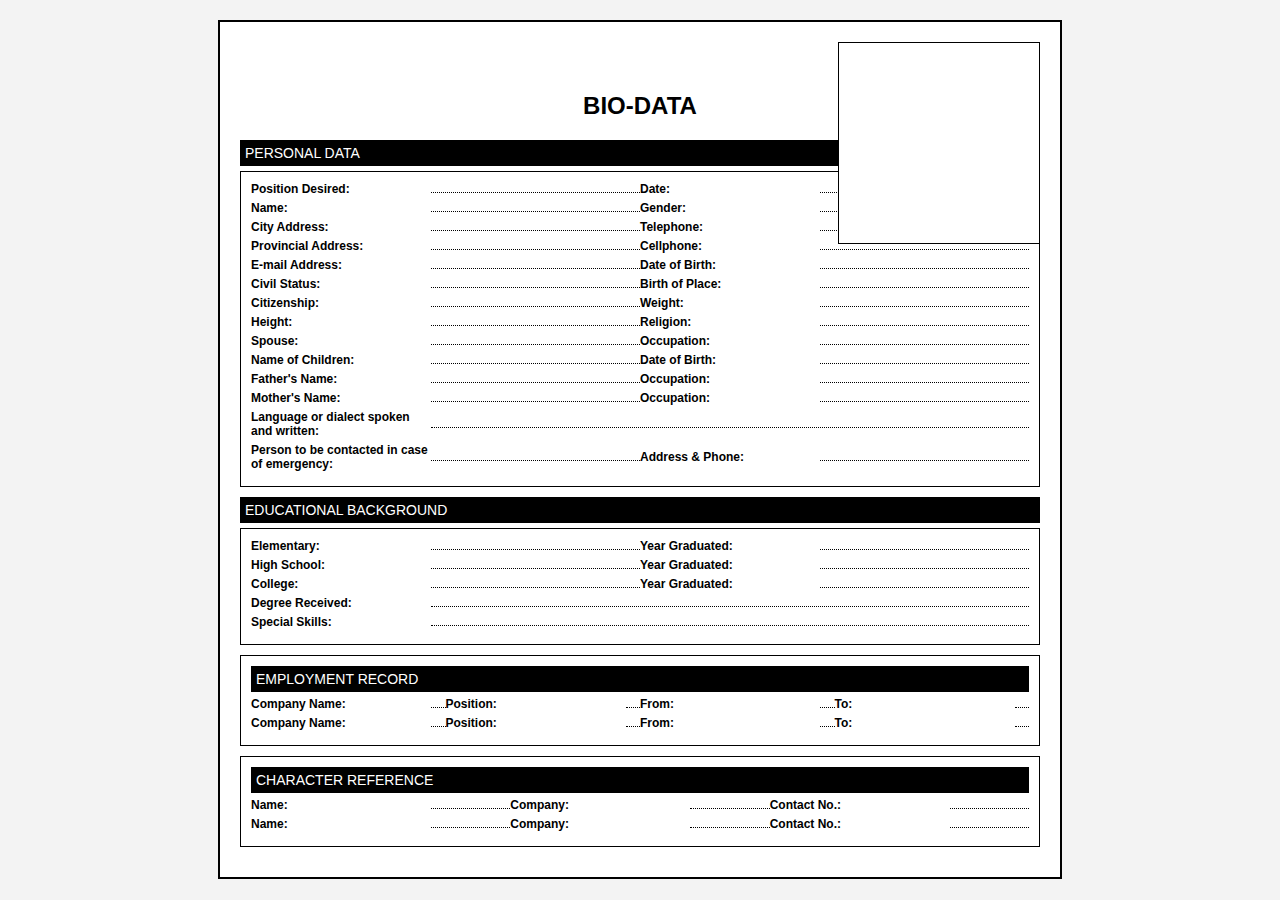
<file: docs/Activity3.html>
<html>
<head>

    <meta charset="UTF-8">
    <meta name="viewport" content="width=device-width, initial-scale=1.0">
    <title>Bio-Data Form</title>
    <style>
        body {

            font-family: Arial, sans-serif;

            background-color: #f3f3f3;

            margin: 0;

            padding: 20px;

        }


        .container {

            max-width: 800px;

            margin: 0 auto;

            background: #fff;

            padding: 20px;

            border: 2px solid #000;

            position: relative;

        }


        h1 {

            text-align: center;

            font-size: 24px;

            text-transform: uppercase;

            margin: 50px 0 20px 0; /* Adjusted the margins */

        }


        .section-header {

            background-color: #000;

            color: #fff;

            padding: 5px;

            text-transform: uppercase;

            font-size: 14px;

            margin-bottom: 5px;

        }


        .form-section {

            border: 1px solid #000;

            padding: 10px;

            margin-bottom: 10px;

        }


        .form-group {

            display: flex;

            align-items: center;

            margin-bottom: 5px;

        }


        .form-group h3 {

            width: 180px;

            margin: 0;

            font-size: 12px;

            display: inline-block;

        }


        .line, .double-line {

            flex: 1;

            border-bottom: 1px dotted #000;

            height: 1px;

            margin-top: 5px;

        }


        .double-line {

            width: calc(100% - 180px); /* Adjusted for better alignment */

        }


        .image-box {

            width: 200px;

            height: 200px;

            border: 1px solid #000;

            position: absolute;

            top: 20px;

            right: 20px;

            background-color: #fff;

        }


        .signature {

            display: flex;

            justify-content: flex-end;

            align-items: center;

            margin-top: 20px;

        }


        .signature-line {

            border-bottom: 1px dotted #000;

            width: 200px;

            height: 1px;

            margin-left: 10px;

        }


        .note {

            font-size: 12px;

            margin-top: 20px;

            text-align: justify;

            border: 1px solid #000;

            padding: 5px;

        }


        .form-group-small {

            display: flex;

            align-items: center;

            margin-bottom: 5px;

        }


        .form-group-small h3 {

            width: 100px;

            margin: 0;

            font-size: 12px;

            display: inline-block;

        }

    </style>

</head>
<body>

    <div class="container">
        <h1>BIO-DATA</h1>
        <div class="image-box"></div>

        <div class="section-header">Personal Data</div>

        <div class="form-section">

            <div class="form-group">

                <h3>Position Desired:</h3><div class="double-line"></div>

                <h3>Date:</h3><div class="line"></div>

            </div>

            <div class="form-group">

                <h3>Name:</h3><div class="double-line"></div>

                <h3>Gender:</h3><div class="line"></div>

            </div>

            <div class="form-group">

                <h3>City Address:</h3><div class="double-line"></div>

                <h3>Telephone:</h3><div class="line"></div>

            </div>

            <div class="form-group">

                <h3>Provincial Address:</h3><div class="double-line"></div>

                <h3>Cellphone:</h3><div class="line"></div>

            </div>

            <div class="form-group">

                <h3>E-mail Address:</h3><div class="double-line"></div>

                <h3>Date of Birth:</h3><div class="line"></div>

            </div>

            <div class="form-group">

                <h3>Civil Status:</h3><div class="double-line"></div>

                <h3>Birth of Place:</h3><div class="line"></div>

            </div>

            <div class="form-group">

                <h3>Citizenship:</h3><div class="double-line"></div>

                <h3>Weight:</h3><div class="line"></div>

            </div>

            <div class="form-group">

                <h3>Height:</h3><div class="double-line"></div>

                <h3>Religion:</h3><div class="line"></div>

            </div>

            <div class="form-group">

                <h3>Spouse:</h3><div class="double-line"></div>

                <h3>Occupation:</h3><div class="line"></div>

            </div>

            <div class="form-group">

                <h3>Name of Children:</h3><div class="double-line"></div>

                <h3>Date of Birth:</h3><div class="line"></div>

            </div>

            <div class="form-group">

                <h3>Father's Name:</h3><div class="double-line"></div>

                <h3>Occupation:</h3><div class="line"></div>

            </div>

            <div class="form-group">

                <h3>Mother's Name:</h3><div class="double-line"></div>

                <h3>Occupation:</h3><div class="line"></div>

            </div>

            <div class="form-group">

                <h3>Language or dialect spoken and written:</h3><div class="double-line"></div>

            </div>

            <div class="form-group">

                <h3>Person to be contacted in case of emergency:</h3><div class="double-line"></div>

                <h3>Address & Phone:</h3><div class="line"></div>

            </div>

        </div>

        <div class="section-header">Educational Background</div>

        <div class="form-section">

            <div class="form-group">

                <h3>Elementary:</h3><div class="double-line"></div>

                <h3>Year Graduated:</h3><div class="line"></div>

            </div>

            <div class="form-group">

                <h3>High School:</h3><div class="double-line"></div>

                <h3>Year Graduated:</h3><div class="line"></div>

            </div>

            <div class="form-group">

                <h3>College:</h3><div class="double-line"></div>

                <h3>Year Graduated:</h3><div class="line"></div>

            </div>

            <div class="form-group">

                <h3>Degree Received:</h3><div class="double-line"></div>

            </div>

            <div class="form-group">

                <h3>Special Skills:</h3><div class="double-line"></div>

            </div>

        </div>


        <div class="form-section">

            <div class="section-header">Employment Record</div>

            <div class="form-group">

                <h3>Company Name:</h3><div class="double-line"></div>

                <h3>Position:</h3><div class="line"></div>

                <h3>From:</h3><div class="line"></div>

                <h3>To:</h3><div class="line"></div>

            </div>

            <div class="form-group">

                <h3>Company Name:</h3><div class="double-line"></div>

                <h3>Position:</h3><div class="line"></div>

                <h3>From:</h3><div class="line"></div>

                <h3>To:</h3><div class="line"></div>

            </div>

        </div>


        <div class="form-section">

            <div class="section-header">Character Reference</div>

            <div class="form-group">

                <h3>Name:</h3><div class="double-line"></div>

                <h3>Company:</h3><div class="line"></div>

                <h3>Contact No.:</h3><div class="line"></div>

            </div>

            <div class="form-group">

                <h3>Name:</h3><div class="double-line"></div>

                <h3>Company:</h3><div class="line"></div>

                <h3>Contact No.:</h3><div class="line"></div>

            </div>

        </div>
    </div>
</file>
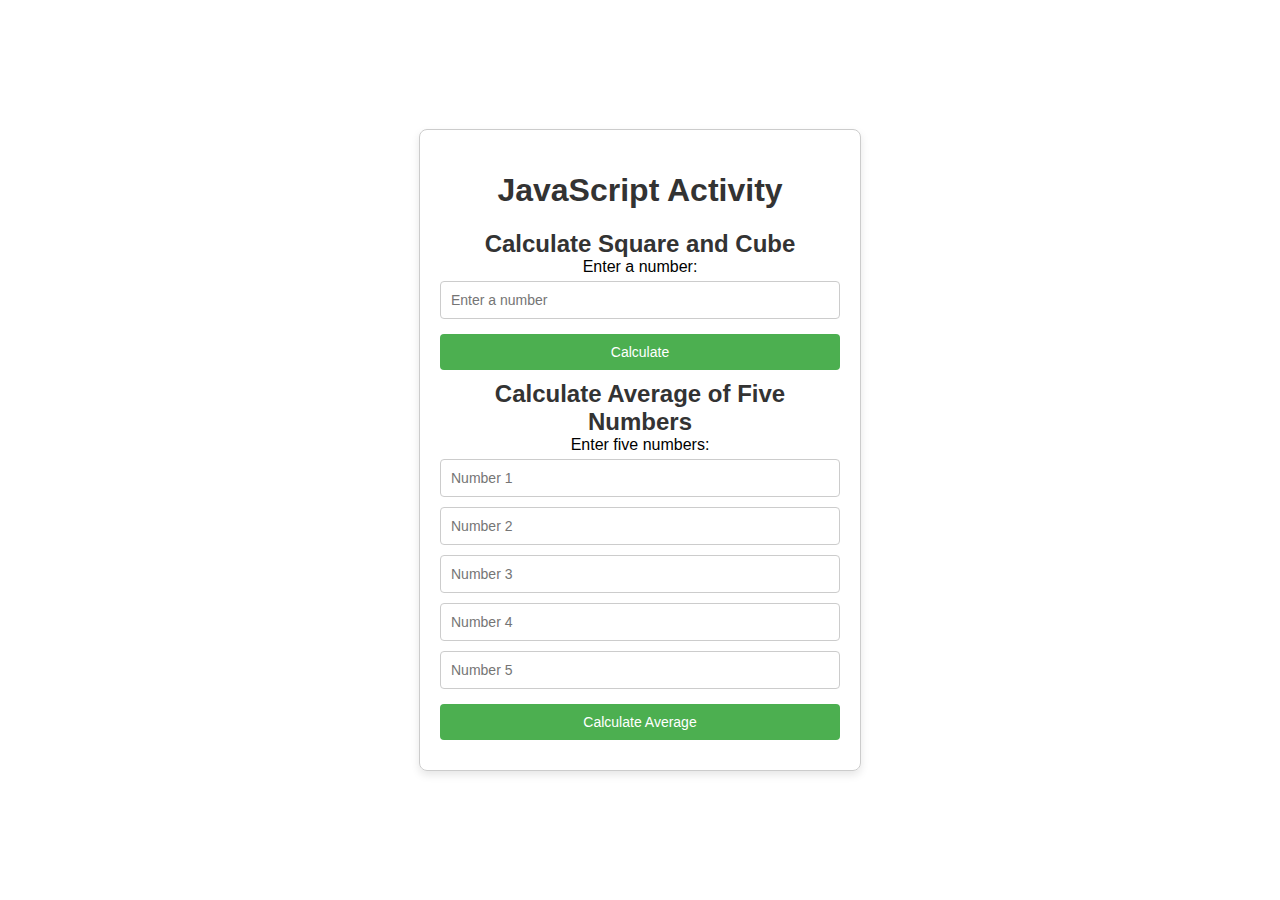
<file: docs/Activity5.html>
<html>
<head>
    <meta charset="UTF-8">
    <meta name="viewport" content="width=device-width, initial-scale=1.0">
    <title>Activity</title>
    <link rel="stylesheet" type="text/css" href="css/style.css">
    <style>
         body {
            display: flex;
            align-items: center;
            justify-content: center;
            min-height: 100vh;
            margin: 0;
            font-family: Arial, sans-serif;
        }

        .container {
            text-align: center;
            max-width: 400px;
            padding: 20px;
            border: 1px solid #ccc;
            border-radius: 8px;
            box-shadow: 0 4px 8px rgba(0, 0, 0, 0.1);
        }

        h1, h2 {
            color: #333;
        }

        /* Style input fields and buttons */
        input[type="number"] {
            width: 100%;
            padding: 10px;
            margin: 5px 0;
            border: 1px solid #ccc;
            border-radius: 4px;
        }

        button {
            width: 100%;
            padding: 10px;
            margin-top: 10px;
            background-color: #4CAF50;
            color: white;
            border: none;
            border-radius: 4px;
            cursor: pointer;
        }

        button:hover {
            background-color: #45a049;
        }

        p {
            font-weight: bold;
            color: #333;
    </style>
</head>
<body>
    <div class="container">
        <h1>JavaScript Activity</h1>

        <!-- Section for calculating square and cube -->
        <h2>Calculate Square and Cube</h2>
        <label for="singleNumber">Enter a number:</label>
        <input type="number" id="singleNumber" placeholder="Enter a number">
        <button onclick="calculateSquareAndCube()">Calculate</button>
        <p id="squareCubeResult"></p>

        <!-- Section for calculating average of five numbers -->
        <h2>Calculate Average of Five Numbers</h2>
        <label>Enter five numbers:</label>
        <input type="number" id="number1" placeholder="Number 1">
        <input type="number" id="number2" placeholder="Number 2">
        <input type="number" id="number3" placeholder="Number 3">
        <input type="number" id="number4" placeholder="Number 4">
        <input type="number" id="number5" placeholder="Number 5">
        <button onclick="calculateAverage()">Calculate Average</button>
        <p id="averageResult"></p>
    </div>

    <script>
        // Function to calculate and display the square and cube of a number
        function calculateSquareAndCube() {
            let number = document.getElementById("singleNumber").value;
            number = Number(number.trim()); // Convert the input to a number

            if (!isNaN(number)) { // Check if input is a valid number
                let square = number * number;
                let cube = number * number * number;
                document.getElementById("squareCubeResult").textContent = 
                    Square of ${number} is ${square}, Cube is ${cube}.;
            } else {
                document.getElementById("squareCubeResult").textContent = 
                    "Please enter a valid number.";
            }
        }

        // Function to calculate the average of five numbers
        function calculateAverage() {
            // Get the values from each input field and convert them to numbers
            let numbersArray = [
                Number(document.getElementById("number1").value),
                Number(document.getElementById("number2").value),
                Number(document.getElementById("number3").value),
                Number(document.getElementById("number4").value),
                Number(document.getElementById("number5").value)
            ];

            // Check if all inputs are valid numbers
            if (numbersArray.every(num => !isNaN(num))) {
                let sum = numbersArray.reduce((acc, curr) => acc + curr, 0);
                let average = sum / numbersArray.length;
                document.getElementById("averageResult").textContent = 
                    The average of the entered numbers is: ${average};
            } else {
                document.getElementById("averageResult").textContent = 
                    "Please enter valid numbers in all fields.";
            }
        }
    </script>
</body>
</html>
</file>
<file: docs/css/style.css>
/* Start of gallery.css */
body {
    margin: 0;
    padding: 0;
    box-sizing: border-box;
}

.container {
    width: 60%;
    height: auto;
    margin: auto;
}

.pagebanner {
    width: 100%;
    height: 500px;
    background-image: url('https://raw.githubusercontent.com/BSIT3EHERNANDEZ/portfolio/main/docs/images/banner.jpg');
    background-size: cover;
    background-position: center;
    position: relative;
    background-color: #f0f0f0; /* fallback color */
}

.bannertext
{
    width: 70%;
    margin: auto;
    margin-top: 100px;
}

.banner-textcontainer
{
    width: 100%;
    margin-top: 100px;
    padding-top: 20px;
}

.greetings-title
{
    width: 60%;
    text-align: center;
    background-color: red;
    margin: auto;
    padding: 10px;
}

.greetings-title span
{
    color: white;
    font-family: arial;
    font-weight: bold;
    font-size: 16pt;
}

.upper-title
{
    width: 100%;
}

.upper-title h1
{
    margin: 0;
    color: white;
    text-align: center;
    font-size: 50pt;
    font-family: arial;
    font-weight: bold;
}

.sub-title
{
    width: 100%;
    text-align: center;
}

.sub-title span
{
    color: white;
    text-align: center;
    font-size: 14pt;
    font-family: arial;
}


.navpart
{
    width: 100%;
    display: flex;
    flex-direction: row;
    flex-flow: wrap;
}

.nav-logo
{
    width: 30%;
    cursor: pointer;
}

.nav-link
{
    width: 70%;
    height: 60px;
}

li{
    height: 30px;
    text-align: center;
    line-height: 25pt;
    border-radius: 4px;
    list-style-type: none;
    transition: margin-top .2s;
    cursor: pointer;

}

a
{
    text-decoration: none;
    color: white;
    font-family: arial;
    font-weight: bold;
}

li:hover
{
    margin-top: -5px;

}

nav{

    float: right;

}

nav ul li
{
    float: left;
    padding-right: 30px;
    font-size: 10pt;
    display: inline-block;
}

.icon
{
    float: right;
    cursor: pointer;
    display: none;
    margin: 0;
    padding: 0;
}

/*END OF BANNER*/

img {
    max-width: 100%;
    height: auto;
}

/* Section styles */
section {
    margin: 40px 0;
}

/* Gallery styles */

.container h2{
    font-family: sans-serif;
      color: #333;
}
.gallery {
    display: grid;
    grid-template-columns: repeat(auto-fill, minmax(250px, 1fr));
    gap: 10px;
    padding: 20px 0;
}

.gallery-item {
    width: 100%;
    overflow: hidden;
    position: relative;
}

.gallery-item img {
    width: 100%;
    height: 350px; /* Set a fixed height for uniform size */
    object-fit: cover; /* Ensures the image fills the container while maintaining its aspect ratio */
    border-radius: 8px;
    box-shadow: 0 4px 8px rgba(0, 0, 0, 0.1);
    transition: transform 0.3s ease-in-out;
}

.gallery-item img:hover {
    transform: scale(1.05);
}


/* Graphic Design Section Styling */
#graphicDesign {
    padding: 50px 20px;
    text-align: center;
}

#graphicDesign h2 {
    font-size: 2em;
    font-family: Arial, sans-serif;
    color: #333;
    margin-bottom: 20px;
}

#graphicDesign .gallery {
    display: grid;
    grid-template-columns: repeat(auto-fill, minmax(300px, 1fr)); /* Adjusts layout responsively */
    gap: 15px;
    justify-content: center;
    padding: 0;
}

#graphicDesign .gallery-item-GD, 
#graphicDesign .gallery-item {
    position: relative;
    width: 100%; /* Ensures the item takes the full width of its grid cell */
    overflow: hidden;
    border-radius: 5px; /* Optional: Adds rounded corners */
    box-shadow: 0 4px 8px rgba(0, 0, 0, 0.2); /* Optional: Adds depth */
}

#graphicDesign .gallery-item-GD img, 
#graphicDesign .gallery-item img {
    width: 100%; /* Image takes full width of container */
    height: 250px; /* Fixed height to create a landscape aspect ratio */
    object-fit: cover; /* Ensures the image fits the container without distortion */
    transition: transform 0.3s ease-in-out; /* Adds a hover effect */
}

#graphicDesign .gallery-item-GD img:hover, 
#graphicDesign .gallery-item img:hover {
    transform: scale(1.05); /* Slight zoom on hover for effect */
}

/* End of gallery.css */











/* Start of modal-style.css */
.modal {
  display: none; /* Hidden by default */
  position: fixed;
  z-index: 1; /* Sit on top */
  left: 0;
  top: 0;
  width: 100%; /* Full width */
  height: 100%; /* Full height */
  background-color: rgba(0, 0, 0, 0.3); /* Lighter background */
  transition: opacity 0.3s ease-in-out;
}

/* Modal Content */
.modal-content {
  background-color: #fff;
  margin: 5% auto; /* Smaller margin for compact design */
  padding: 25px;
  border-radius: 8px;
  width: 90%; /* Reduced width for minimal look */
  max-width: 400px; /* Maximum width */
  box-shadow: 0 4px 8px rgba(0, 0, 0, 0.1); /* Soft shadow for a clean look */
  animation: fadeIn 0.3s ease-in-out;
}

.modal-content .model-title{
    color: black;
    font-size: 16pt;
    margin-bottom: 20px;
    font-family: arial;
    text-decoration: center;
}
/* Close Button */
.close-btn {
  color: #888;
  font-size: 24px;
  font-weight: bold;
  position: absolute;
  color: red;
}

.close-btn:hover,
.close-btn:focus {
  color: gray;
  text-decoration: none;
  cursor: pointer;
}

/* Form Styling */
form {
  display: flex;
  flex-direction: column;
}


input, textarea {
  padding: 10px;
  border-radius: 4px;
  font-size: 14px;
  width: 100%;
  box-sizing: border-box;
  border: 1px solid black;
}

button {
  padding: 10px;
  background-color: red;
  color: white;
  border: none;
  border-radius: 4px;
  font-size: 14px;
  cursor: pointer;
  transition: background-color 0.3s ease;
}

button:hover {
  background-color: maroon;
}

/* Smooth transition for modal appearance */
@keyframes fadeIn {
  0% {
    opacity: 0;
    transform: scale(0.9);
  }
  100% {
    opacity: 1;
    transform: scale(1);
  }
}

/* End of modal-style.css */











html{
    scroll-behavior: smooth;
}
body {
    margin: 0;
    padding: 0;
    box-sizing: border-box;
}

.container {
    width: 60%;
    height: auto;
    margin: auto;
}

.pagebanner-contactme {
    width: 100%;
    height: 500px;
    background-image: url('https://raw.githubusercontent.com/BSIT3EHERNANDEZ/portfolio/main/docs/images/COVER.jpg');
    background-size: cover;
    background-position: center;
    position: relative;
    background-color: #101010;
}

.pagebanner-aboutme {
    width: 100%;
    height: 550px;
    background-image: url('https://raw.githubusercontent.com/BSIT3EHERNANDEZ/portfolio/main/docs/images/COVER.jpg');
    background-size: cover;
    background-position: center;
    position: relative;
    background-color: #333;
}
.bannertext
{
    width: 70%;
    margin: auto;
    margin-top: 100px;
}

.banner-textcontainer
{
    width: 100%;
    margin-top: 100px;
    padding-top: 20px;
}

.greetings-title
{
    width: 60%;
    text-align: center;
    background-color: red;
    margin: auto;
    padding: 10px;
}

.greetings-title span
{
    color: white;
    font-family: arial;
    font-weight: bold;
    font-size: 16pt;
}

.upper-title
{
    width: 100%;
}

.upper-title h1
{
    margin: 0;
    color: white;
    text-align: center;
    font-size: 50pt;
    font-family: arial;
    font-weight: bold;
}

.sub-title
{
    width: 100%;
    text-align: center;
}

.sub-title span
{
    color: white;
    text-align: center;
    font-size: 14pt;
    font-family: arial;
}


.navpart
{
    width: 100%;
    display: flex;
    flex-direction: row;
    flex-flow: wrap;
}

.nav-logo
{
    width: 30%;
    cursor: pointer;
}

.nav-link
{
    width: 70%;
    height: 60px;
}

li{
    height: 30px;
    text-align: center;
    line-height: 25pt;
    border-radius: 4px;
    list-style-type: none;
    transition: margin-top .2s;
    cursor: pointer;

}

a
{
    text-decoration: none;
    color: white;
    font-family: arial;
    font-weight: bold;
}

li:hover
{
    margin-top: -5px;

}

nav{

    float: right;

}

nav ul li
{
    float: left;
    padding-right: 30px;
    font-size: 10pt;
    display: inline-block;
}

.icon
{
    float: right;
    cursor: pointer;
    display: none;
    margin: 0;
    padding: 0;
}

/*END OF BANNER*/

.content{
    width: 100%;
}

.about-me{
    width: 80%;
    margin: auto;
}

.about-me h3{
    padding-top: 60px;
    margin: 0;
    text-align: center;
    font-family: century gothic;
    font-size: 25pt;
    color: #101010;
}

.about-me p{
    text-align: center;
    font-size: 14pt;
    font-family: en Sans Condensed, HelveticaNeue, Helvetica Neue, sans-serif;
    margin: 0;
    padding-top: 10px;
    text-transform: uppercase;
    line-height: 1.5;
    color: #101010;

}

.about-service {
    width: 100%;
    margin: 0;
    margin-top: 35px;
    padding-bottom: 60px;
    margin-bottom: 10px;
    display: flex;
    flex-wrap: wrap;
    justify-content: space-between;
}

/* Services Box Style */
.services-bx {
    width: 22%;
    margin: auto;
}

.service-img {
    width: 100%;
}

.service-img img {
    max-width: 100%;
}

.service-details{
    width: 100%;
    background-color: #101010;
}

.service-details p{
    margin: 0;
    padding: 20px;
    font-size: 15pt;
    text-align: inherit;
    color: white;
}

.content h2{
    margin-top: 50px;
    padding: 0;
    text-align: center;
    font-family: century gothic;
    font-size: 24pt;
    color: #101010;
}

.container-featured{
    width: 100%;
    background-color: #101010;
    border-top: solid 20px red;
    border-bottom: solid 5px red;
}

    h2{
        padding: 0;
        margin: 0;
    }

 p{
    padding-top: 10px;
    margin: 0;
    text-align: center;
    font-family: century gothic;
    font-size: 16pt;
    color: #101010;
}

.container-featured h2{
    color: white;
    text-align: center;
    padding-top: 60px;
    font-size: 24pt;
    font-family: century gothic;
}

.container-featured p{
    color: white;
    margin-top: 5px;

}

.featuredwoks-box{
    width: 100%;
    margin-top: 40px;
    display: flex;
    padding-bottom: 60px;
}


.worksimg-bx{
    width: 22%;
    margin: auto;

}

.worksimg-bx img{
    max-width: 100%;
}


.contact-thumb{
    width: 100%;
    background-color: #f0f0f0;
    padding-bottom: 70px;
}

.contactme-bx{
    width: 100%;
    margin: auto;
    padding: 70px;
    background-color: white;
}

 .contact-thumb h1{
    margin: 0;
    padding: 0;
    padding-top: 50px;
    margin-bottom: 25px;
    font-family: Open Sans Condensed, HelveticaNeue, Helvetica Neue, sans-serif;
}

.contactme-bx .question h2{
    font-weight: 700;
    margin-top: 15px;
    font-family: pen Sans Condensed, HelveticaNeue, Helvetica Neue, sans-serif;
}

 .question a{
    color: #f44336;
    font-size: 16px;
    text-decoration: underline;
}

.contactme-bx .question p{
    text-align: left;
    font-size: 18px;
    margin-top: 20px;
    color: #7d7575;
    line-height: 35px;
    font-family: en Sans Condensed, HelveticaNeue, Helvetica Neue, sans-serif;
}

video {
    width: 100%;
    height: auto;
}
/* Container for footer*/

footer{
    position: relative;
    padding: 64px 0;
    background-color: #111;
}

.row{
    margin-right: -15px;
    margin-left: -15px;
    display: flex;
}

footer .col-sm-3 h1, footer .col-sm-2 h1 {
    margin-bottom: 24px;
    font-size: 13px;
    font-weight: 500;
    color: #fff;
    letter-spacing: 1px;
    font-family: century gothic;
}


.item-news{
    width: 150px;

}
.footer .item-news h1 {
    margin-bottom: 16px;
    font-size: 14px;
    letter-spacing: .2px;
    color: #888;
}

.col-sm-3{
    margin: 0 50px;
}
footer .col-sm-3 p {
    font-size: 12px;
    color: #888;
    line-height: 20px;
    transition: all .3s ease-in-out;
    font-family: century gothic;
    text-align: left;
}

footer .item-news a {
    display: inline-block;
    font-size: 11px;
    font-weight: 500;
    color: red;
    letter-spacing: 1px;
    margin-top: 12px;
    transition: all .3s ease-in-out;
}


.block-link a{
    text-align: left;
    color: white;
}
footer .copyright {
    margin: 50px 0;
    font-size: 11px;
    font-weight: 500;
    color: #888;
    text-align: center;
    letter-spacing: 1px;
    text-transform: uppercase;
    font-family: century gothic;
}


footer .btn-top {
    position: absolute;
    bottom: 16px;
    left: 16px;
}

.btn-top:hover a{
    background-color: red;
    color: white;
}

footer .btn-top a {
    display: block;
    width: 50px;
    padding: 15px;
    background-color: gray;
    font-size: 10px;
    color: #FFF;
    text-align: center;
    border-radius: 3px;
    transition: all .3s ease-in-out;
}

/* end of Container for footer*/


/* Modal Background */
.modal {
  display: none; /* Hidden by default */
  position: fixed;
  z-index: 1; /* Sit on top */
  left: 0;
  top: 0;
  width: 100%; /* Full width */
  height: 100%; /* Full height */
  background-color: rgba(0, 0, 0, 0.3); /* Lighter background */
  transition: opacity 0.3s ease-in-out;
}

/* Modal Content */
.modal-content {
  background-color: #fff;
  margin: 5% auto; /* Smaller margin for compact design */
  padding: 25px;
  border-radius: 8px;
  width: 90%; /* Reduced width for minimal look */
  max-width: 400px; /* Maximum width */
  box-shadow: 0 4px 8px rgba(0, 0, 0, 0.1); /* Soft shadow for a clean look */
  animation: fadeIn 0.3s ease-in-out;
}

.modal-content .model-title{
    color: black;
    font-size: 16pt;
    margin-bottom: 20px;
    font-family: arial;
}
/* Close Button */
.close-btn {
  color: #888;
  font-size: 24px;
  font-weight: bold;
  position: absolute;
  color: red;
}

.close-btn:hover,
.close-btn:focus {
  color: gray;
  text-decoration: none;
  cursor: pointer;
}

/* Form Styling */
form {
  display: flex;
  flex-direction: column;
}


input, textarea {
  padding: 10px;
  border-radius: 4px;
  font-size: 14px;
  width: 100%;
  box-sizing: border-box;
  border: 1px solid black;
}

button {
  padding: 10px;
  background-color: red;
  color: white;
  border: none;
  border-radius: 4px;
  font-size: 14px;
  cursor: pointer;
  transition: background-color 0.3s ease;
}

button:hover {
  background-color: maroon;
}

  .nav-icon {
        display: none; /* Hidden by default */
    }

.nav-icon img {
    fill: white; /* Make the SVG icon white */
}

/* Smooth transition for modal appearance */
@keyframes fadeIn {
  0% {
    opacity: 0;
    transform: scale(0.9);
  }
  100% {
    opacity: 1;
    transform: scale(1);
  }
}





@media (max-width: 600px) {
    body {
        font-size: 14px;
        margin: 0; /* Adjust base font size */
        padding: 0;
    }

    .container {
        width: 90%; /* Use most of the screen width */
        padding: 10px;
    }

    .pagebanner, .pagebanner-contactme, .pagebanner-aboutme {
        height: 300px; /* Reduce banner height */
    }

    .bannertext {
        width: 90%;
        margin-top: 30px; /* Adjust spacing */
    }

    .greetings-title {
        width: 100%;
        padding: 5px;
    }

    .banner-textcontainer{
        margin-top: 75px;
    }
    .greetings-title span {
        font-size: 12pt; /* Smaller font */
    }

    .upper-title h1 {
        font-size: 28pt; /* Scale down title size */
    }

    .sub-title span {
        font-size: 12pt; /* Scale down subtitle */
    }

    .navpart {
        flex-direction: column; /* Stack navigation items */
    }

    .nav-logo, .nav-link {
        width: 100%; /* Full width navigation */
    }

    li {
        font-size: 12pt; /* Adjust font size */
        padding: 5px; /* Reduce padding */
    }

    .about-me {
        width: 100%; /* Use full width */
    }

    .about-me h3 {
        font-size: 18pt; /* Reduce font size */
        margin: 0;
    }

    .about-me p {
        font-size: 11pt; /* Scale down paragraph text */
        line-height: 2; /* Adjust line height */
    }

    .about-service {
        flex-direction: column; /* Stack service boxes */
    }

    .services-bx {
        width: 75%; /* Reduce box width */
        margin-bottom: 10px;
    }

    .container-featured {
        border-top: solid 10px red; /* Adjust border width */
        border-bottom: solid 3px red;
    }

    .container-featured h2{
        font-size: 18pt;
    }

    .container-featured p{
        font-size: 12pt;
    }

    .featuredwoks-box {
        display: flex;
        flex-wrap: wrap; /* Allow items to wrap to the next line */
        gap: 10px; /* Optional: adds space between items */
    }

    .worksimg-bx {
        width: 48%; /* Each image box will take 48% of the row */
        margin: auto; /* Centers the images */
    }

    .contactme-bx {
        padding: 20px; /* Reduce padding */
    }

    .modal-content {
        padding: 15px; /* Compact padding */
    }

    .modal-content .model-title {
        font-size: 14pt; /* Adjust modal title size */
    }

     .featuredwoks-box {
        display: flex;
        flex-wrap: wrap;
        gap: 10px; /* Optional spacing between items */
    }

    .worksimg-bx {
        flex: 1 1 48%; /* Each image takes 48% of the row */
        max-width: 48%; /* Prevents items from stretching */
        box-sizing: border-box; /* Includes padding/borders in width calculation */
    }



     footer .col-sm-3 p {
    font-size: 12px;
    color: #888;
    line-height: 20px;
    transition: all .3s ease-in-out;
    font-family: century gothic;
    text-align: left;
}

footer .item-news a {
    display: inline-block;
    font-size: 11px;
    font-weight: 500;
    color: red;
    letter-spacing: 1px;
    margin-top: 12px;
    transition: all .3s ease-in-out;
}


.block-link a{
    text-align: left;
    color: white;
}
footer .copyright {
    margin: 50px 0;
    font-size: 11px;
    font-weight: 500;
    color: #888;
    text-align: center;
    letter-spacing: 1px;
    text-transform: uppercase;
    font-family: century gothic;
}


footer .btn-top {
    position: absolute;
    bottom: 16px;
    left: 16px;
}

.btn-top:hover a{
    background-color: red;
    color: white;
}

footer .btn-top a {
    display: block;
    width: 50px;
    padding: 15px;
    background-color: gray;
    font-size: 10px;
    color: #FFF;
    text-align: center;
    border-radius: 3px;
    transition: all .3s ease-in-out;
}


    footer a#showModalBtn {
        padding: 10px 15px; /* Adjust padding */
        font-size: 14px; /* Maintain text size */
        margin-top: 15px;
        background-color: red;
        border-radius: 5px; /* Add rounded corners */
        color: white; /* Text color */
    }

    .copyright {
        margin-top: 20px; /* Add spacing above copyright text */
        font-size: 12px; /* Adjust font size */
    }
    .navpart {
        position: fixed;
        top: 0;
        left: -100%; /* Hidden off-screen initially */
        width: 250px; /* Fixed menu width */
        height: 100%; /* Full height for vertical navigation */
        background: linear-gradient(180deg, #333, #444); /* Stylish background */
        box-shadow: 2px 0 5px rgba(0, 0, 0, 0.3); /* Subtle shadow */
        transition: left 0.5s ease; /* Smooth sliding animation */
        z-index: 1000;

    }

    .navpart:hover {
        left: 0; /* Slide menu into view */
    }

    .nav-icon {
        background-color: white;
         box-shadow: 2px 0 5px rgba(0, 0, 0, 0.3); /* Subtle shadow */
        display: block; /* Show toggle icon */
        position: fixed;
        top: 15px;
        left: 15px;
        z-index: 1001;
        cursor: pointer;
        transition: opacity 0.3s ease; /* Smooth fade effect */
    }

    .nav-icon img {
        width: 35px;
        height: 30px;
        object-fit: contain;
        filter: invert(1) brightness(0) saturate(100%) contrast(100%);
    }

    /* Hide the icon when hovering over the menu */
    .navpart:hover ~ .nav-icon {
        opacity: 0; /* Smoothly fade out the icon */
    }

    .nav-link {
        flex-direction: column; /* Stack links vertically */
        align-items: center;
        padding: 20px 0;
    }

    .nav-link li {
        width: 100%; /* Full width for each link */
        padding: 15px;
        color: white;
        text-transform: uppercase;
        text-align: center;
        font-size: 1.2em;
        font-family: Arial, sans-serif;
        cursor: pointer;
        transition: background-color 0.3s ease, transform 0.3s ease; /* Smooth hover effect */
    }

    .nav-link li:hover {
        background-color: #555; /* Highlight link on hover */
        transform: scale(1.1); /* Slight zoom */
    }

    .nav-link a {
        text-decoration: none;
        color: white;
    }


     /* Contact Thumb Section */
    .contact-thumb h1 {
        font-size: 20px;
        text-align: center;
    }

    /* Contact Box */
    .contactme-bx {
        padding: 20px;
    }

    /* Question Sections */
    .question h2 {
        font-size: 18px;
        margin-bottom: 10px;
    }

    .question p {
        font-size: 14px;
        line-height: 1.5;
        margin-bottom: 10px;
    }

    video {
        width: 100%;
        height: auto;
    }

    /* Adjust padding and margin for better space usage */
    .contactme-bx section {
        margin-bottom: 20px;
    }

    /* Make the "video" section more flexible */
    .contactme-bx video {
        width: 100%;
        height: 250px;
    }
}














/* For tablet screens (between 768px and 1024px) */
@media (min-width: 768px) and (max-width: 1024px) {
    /* Contact Thumb Section */
    .contact-thumb h1 {
        font-size: 24px;
        text-align: center;
    }

    /* Contact Box */
    .contactme-bx {
        padding: 20px;
    }

    /* Question Sections */
    .question h2 {
        font-size: 20px;
        margin-bottom: 15px;
    }

    .question p {
        font-size: 16px;
        line-height: 1.6;
        margin-bottom: 15px;
    }

    video {
        width: 100%;
        height: 350px;
    }

    /* Adjust padding and margin for better space usage */
    .contactme-bx section {
        margin-bottom: 25px;
    }


}

/* End of style.css */
</file>
